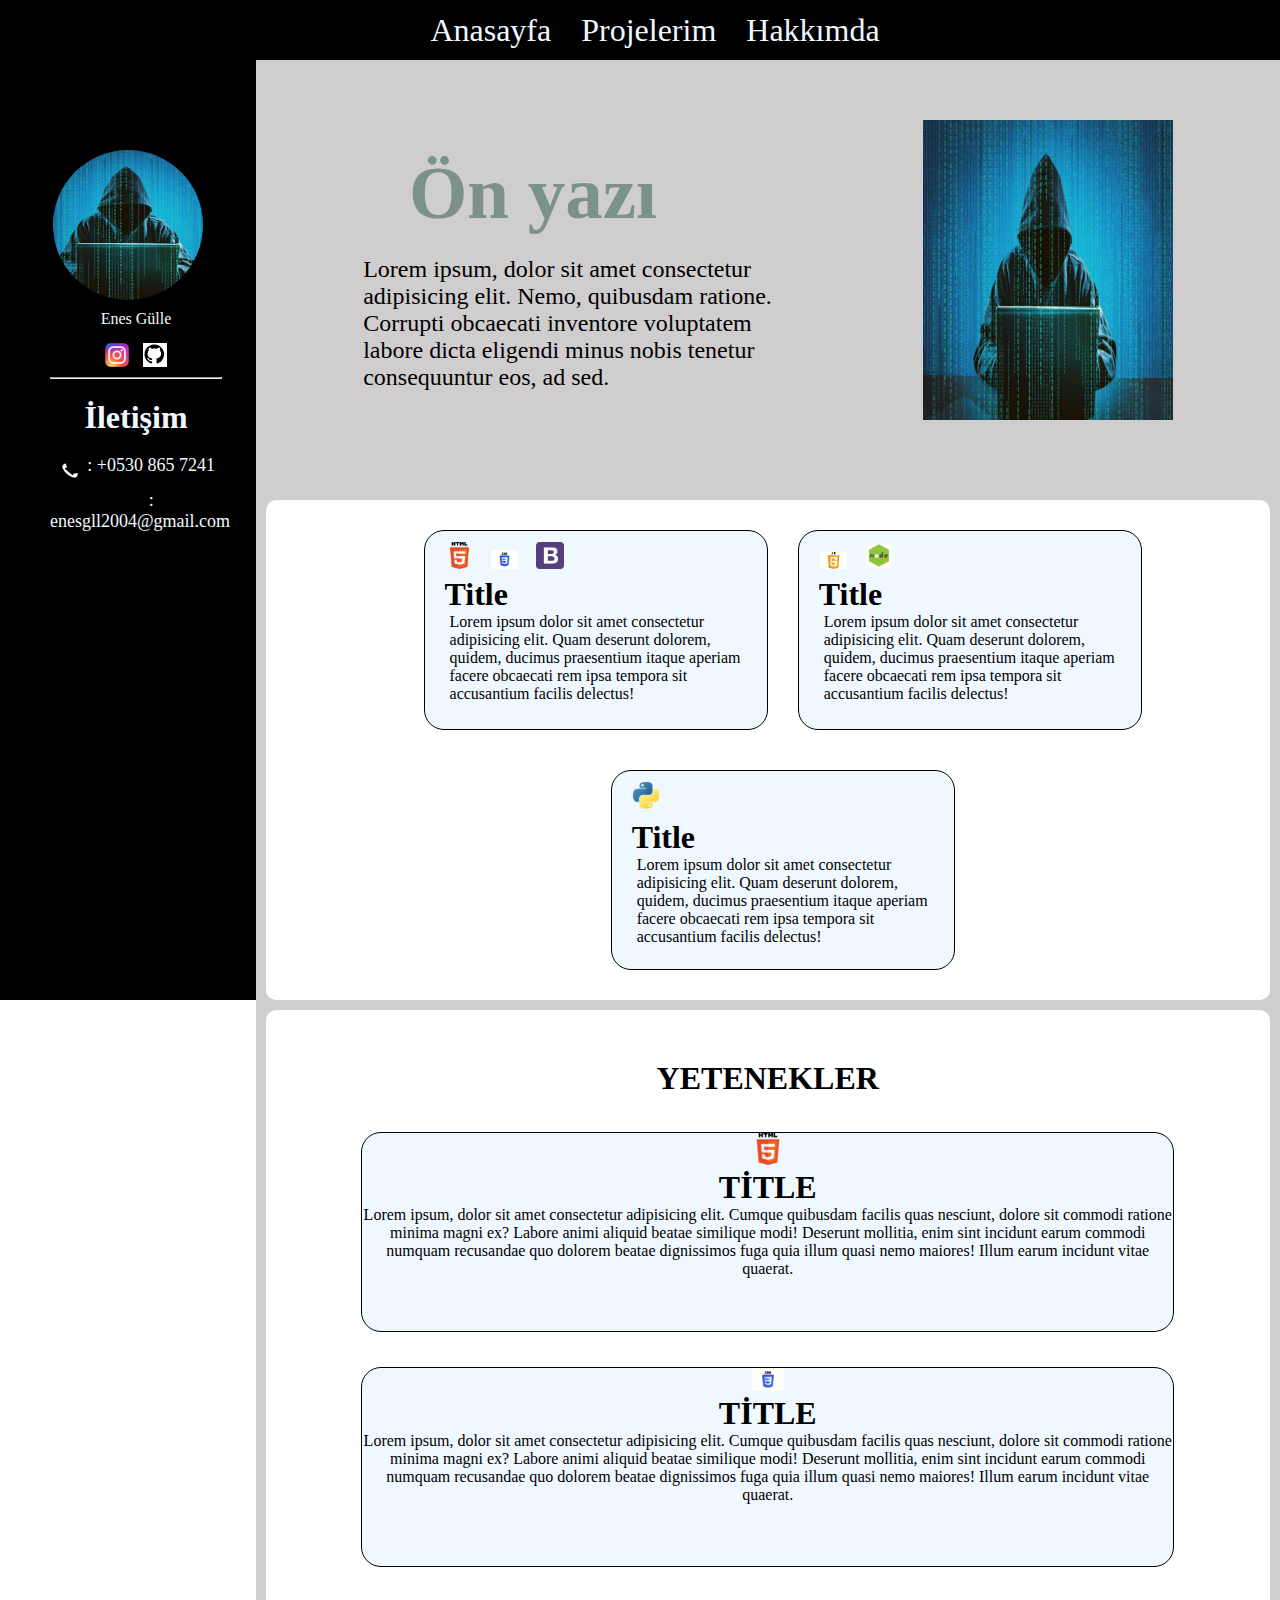
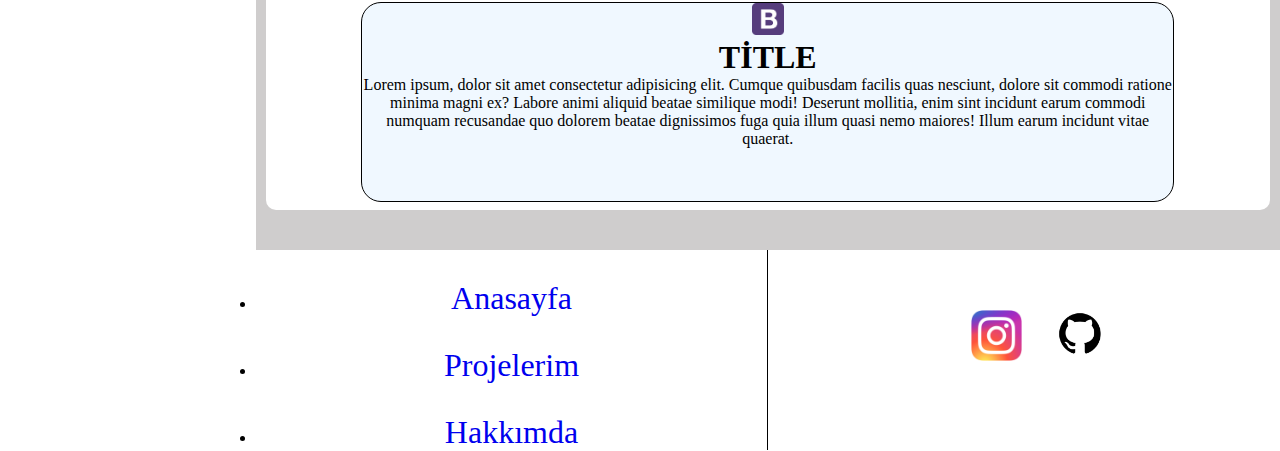
<file: Portfolyo/index.html>
<!DOCTYPE html>
<html lang="tr">
<head>
    <meta charset="UTF-8">
    <meta http-equiv="X-UA-Compatible" content="IE=edge">
    <meta name="viewport" content="width=device-width, initial-scale=1.0">
    <title>Anasayfa</title>
    <link rel="stylesheet" href="style.css">
</head>
<body>
<header>
    <nav>
        <ul>
            <li><a href="index.html">Anasayfa</a></li>
            <li><a href="projelerim.html">Projelerim</a></li>
            <li><a href="Hakkımda.html">Hakkımda</a></li>
        </ul>
    </nav>
</header>

<div class="aside">
    <div class="aside-img">
        
        <img src="./yüzfoto.jpg" alt="kendifotoğrafım">
        
    </div>

    <div class="undr-aside">
        <p>Enes Gülle</p>
        <a href="https://www.instagram.com/enes.gulle/" target="_blank"><img src="./instalogo.png" alt="instagram"></a>
        <a href="https://github.com/Zaratos2323" target="_blank"><img src="./githublogo.jpg" alt="github"></a><hr>

        <h1>İletişim</h1>
        <div>
        <a href="tel:05308657241"><img src="./tel.png" alt="phone img"> : +0530 865 7241</a><br>
        <a href="mailto:enesgll2004@gmail.com"> <img src="./envelopsolidfoto.png.crdownload" alt="mail img"> :  enesgll2004@gmail.com</a>
    </div>
    </div>
    </div>

    <div class="content">
        <div class="first-content">
            
            <div class="first-ic">
                
                <div class="yazı">
                    <h2 style="margin-right: 70px;">Ön yazı</h2>

            <p style="font-size: x-large;"> Lorem ipsum, dolor sit amet consectetur adipisicing elit. Nemo, quibusdam ratione. Corrupti obcaecati inventore voluptatem labore dicta eligendi minus nobis tenetur consequuntur eos, ad sed.</p>
        </div>
        <div class="foto">
            <img src="./yüzfoto.jpg" alt="">
        </div>
        </div>
            
            
        </div>
        <div class="second-content">
            <div class="card">
            <img src="./htmllogo.png" alt="html">
            <img src="./csslogo.png" alt="css3">
            <img src="./bootstraplogo.png" alt="bootstrap">
            <h1>Title</h1>
            <p>Lorem ipsum dolor sit amet consectetur adipisicing elit. Quam deserunt dolorem, quidem, ducimus praesentium itaque aperiam facere obcaecati rem ipsa tempora sit accusantium facilis delectus!</p>
        </div>
            
            <div class="card">
                <img src="./jaascriptlogo.png" alt="js">
                <img src="./nodelogo.png" alt="node">
                <h1>Title</h1>
            <p>Lorem ipsum dolor sit amet consectetur adipisicing elit. Quam deserunt dolorem, quidem, ducimus praesentium itaque aperiam facere obcaecati rem ipsa tempora sit accusantium facilis delectus!</p>


            </div>
            
            <div class="card">
                <img src="./pythonlogo.png" alt="python">
                <h1>Title</h1>
            <p>Lorem ipsum dolor sit amet consectetur adipisicing elit. Quam deserunt dolorem, quidem, ducimus praesentium itaque aperiam facere obcaecati rem ipsa tempora sit accusantium facilis delectus!</p>

            </div>


        </div>
        <div class="third-content">
            <h1>YETENEKLER</h1>
            <div class="card2">
                <img src="./htmllogo.png" alt="html">
                <h1>TİTLE</h1>
                <P>Lorem ipsum, dolor sit amet consectetur adipisicing elit. Cumque quibusdam facilis quas nesciunt, dolore sit commodi ratione minima magni ex? Labore animi aliquid beatae similique modi! Deserunt mollitia, enim sint incidunt earum commodi numquam recusandae quo dolorem beatae dignissimos fuga quia illum quasi nemo maiores! Illum earum incidunt vitae quaerat.</P>

            </div>
            <div class="card2">
                <img src="./csslogo.png" alt="css">
                <h1>TİTLE</h1>
                <P>Lorem ipsum, dolor sit amet consectetur adipisicing elit. Cumque quibusdam facilis quas nesciunt, dolore sit commodi ratione minima magni ex? Labore animi aliquid beatae similique modi! Deserunt mollitia, enim sint incidunt earum commodi numquam recusandae quo dolorem beatae dignissimos fuga quia illum quasi nemo maiores! Illum earum incidunt vitae quaerat.</P>

            </div>
            <div class="card2">
                <img src="./bootstraplogo.png" alt="bootstrap">
                <h1>TİTLE</h1>
                <P>Lorem ipsum, dolor sit amet consectetur adipisicing elit. Cumque quibusdam facilis quas nesciunt, dolore sit commodi ratione minima magni ex? Labore animi aliquid beatae similique modi! Deserunt mollitia, enim sint incidunt earum commodi numquam recusandae quo dolorem beatae dignissimos fuga quia illum quasi nemo maiores! Illum earum incidunt vitae quaerat.</P>

            </div>


        </div>
    </div>

    <div class="footer">

        <div class="left-foot">
            <ul>
                <li> <a href="index.html">Anasayfa</a></li>
                <li> <a href="projelerim.html">Projelerim</a></li>
                <li> <a href="Hakkımda.html"> Hakkımda</a></li>
                
            </ul>

        </div>
        <div class="right-foot">                                                                        
            <a href="https://www.instagram.com/enes.gulle/" target="_blank"><img src="./instalogo.png" alt="instagram"></a>
            <a href="https://github.com/Zaratos2323" target="_blank"><img src="./githublogo.jpg" alt="github"></a>
            
        </div>
    </div>

<div class="ev"></div>    
</body>
</html>
</file>
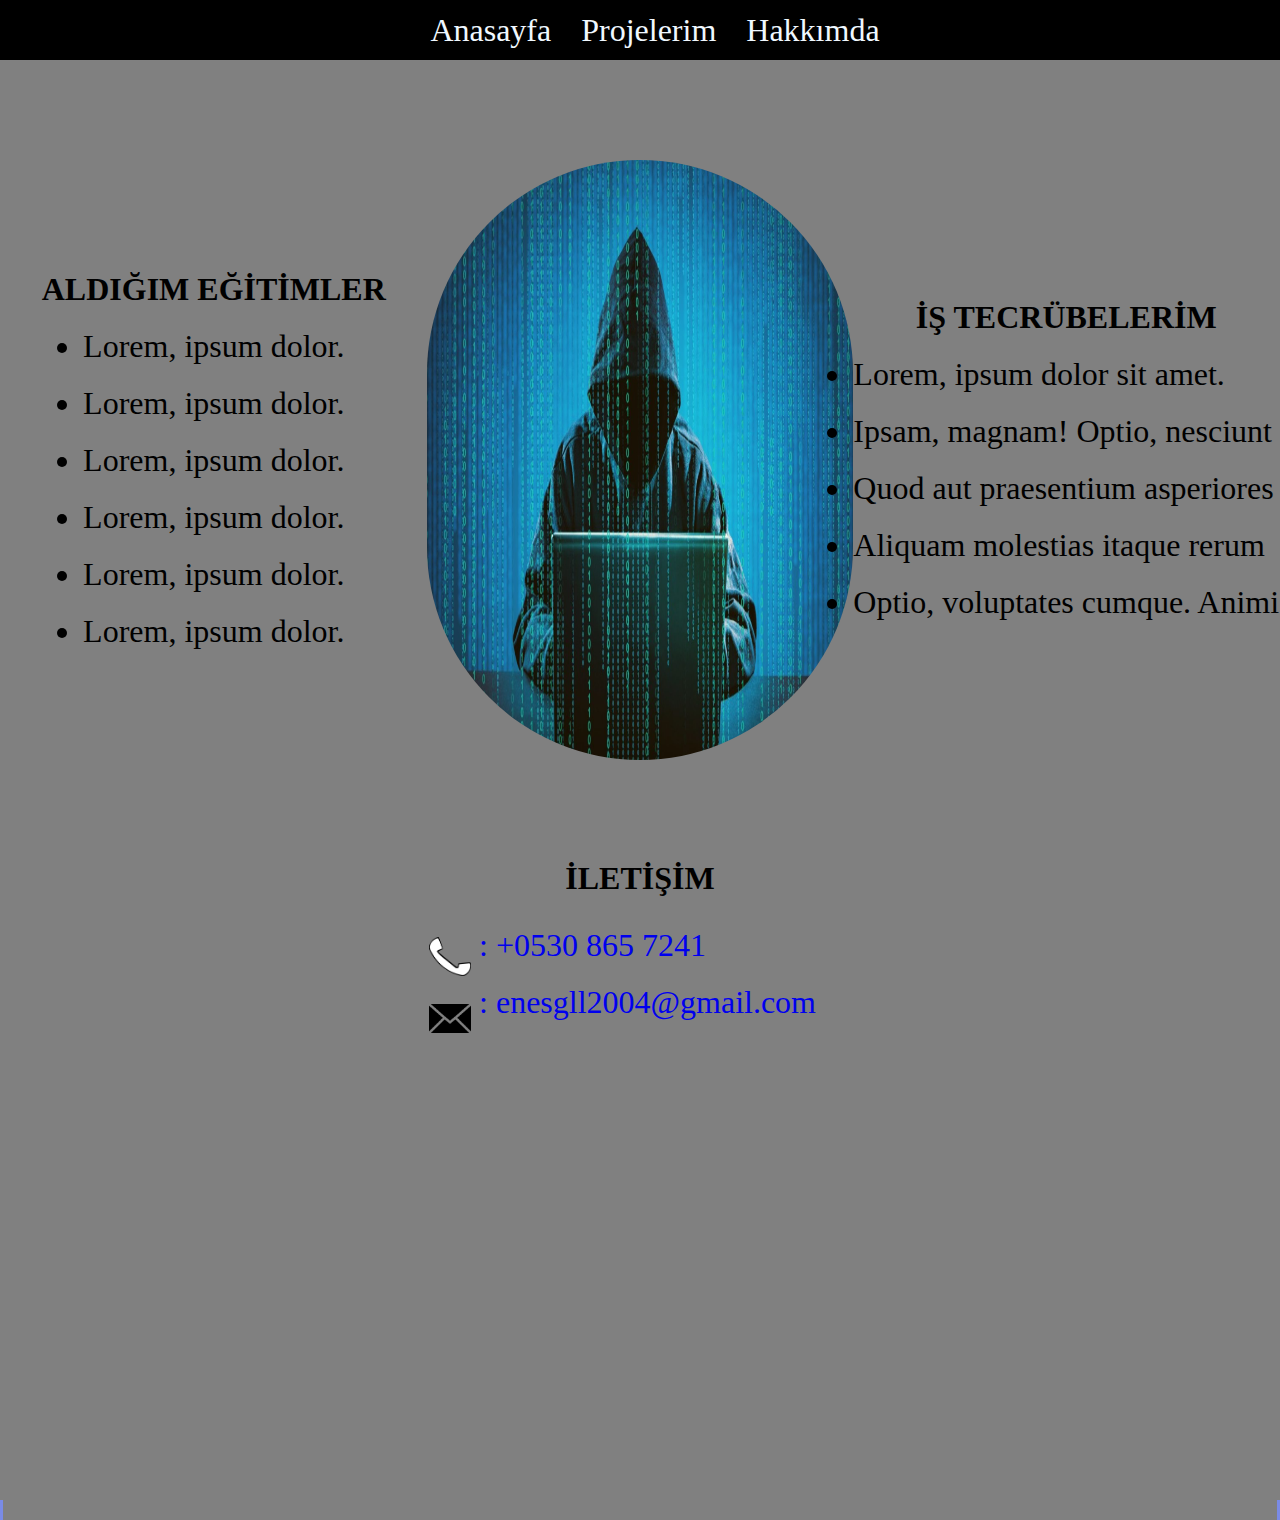
<file: Portfolyo/hakkımda.html>
<!DOCTYPE html>
<html lang="tr">
<head>
    <meta charset="UTF-8">
    <meta http-equiv="X-UA-Compatible" content="IE=edge">
    <meta name="viewport" content="width=device-width, initial-scale=1.0">
    <title>Hakkımda</title>
    <link rel="stylesheet" href="style.css">
    <style>
        body{
            background-color: rgb(122, 139, 230);
        }
    </style>
</head>
<body>
    <header>
        <nav>
            <ul>
                <li><a href="index.html">Anasayfa</a></li>
                <li><a href="projelerim.html">Projelerim</a></li>
                <li><a href="Hakkımda.html">Hakkımda</a></li>
            </ul>
        </nav>
    </header>
     
   <div class="container">
    <div class="card5">
        <h1>ALDIĞIM EĞİTİMLER</h1>
        <ul>
            <li>Lorem, ipsum dolor.</li>
            <li>Lorem, ipsum dolor.</li>
            <li>Lorem, ipsum dolor.</li>
            <li>Lorem, ipsum dolor.</li>
            <li>Lorem, ipsum dolor.</li>
            <li>Lorem, ipsum dolor.</li>
        </ul>
    </div>
    <div class="card5"> <img src="./yüzfoto.jpg" alt=""></div>
    <div class="card5">
        <h1>İŞ TECRÜBELERİM</h1>
        <ul>
            <li>Lorem, ipsum dolor sit amet.</li>
            <li>Ipsam, magnam! Optio, nesciunt </li>
            <li>Quod aut praesentium asperiores</li>
            <li>Aliquam molestias itaque rerum </li>
            <li>Optio, voluptates cumque. Animi</li>
        </ul>
    </div>
    <div class="card5">
        
    </div>
    <div class="card6">
        <h1>İLETİŞİM</h1>
        <ul>
            <li><a href="tel:05308657241"><img src="./tel.png" alt="phone img"> : +0530 865 7241</a></li>
            <li><a href="mailto:enesgll2004@gmail.com"> <img src="./envelopsolidfoto.png.crdownload" alt="mail img"> :  enesgll2004@gmail.com</a></li>
            
        </ul>
    </div>
    <div class="card5">
        
    </div>

   </div>
</body>
</html>
</file>
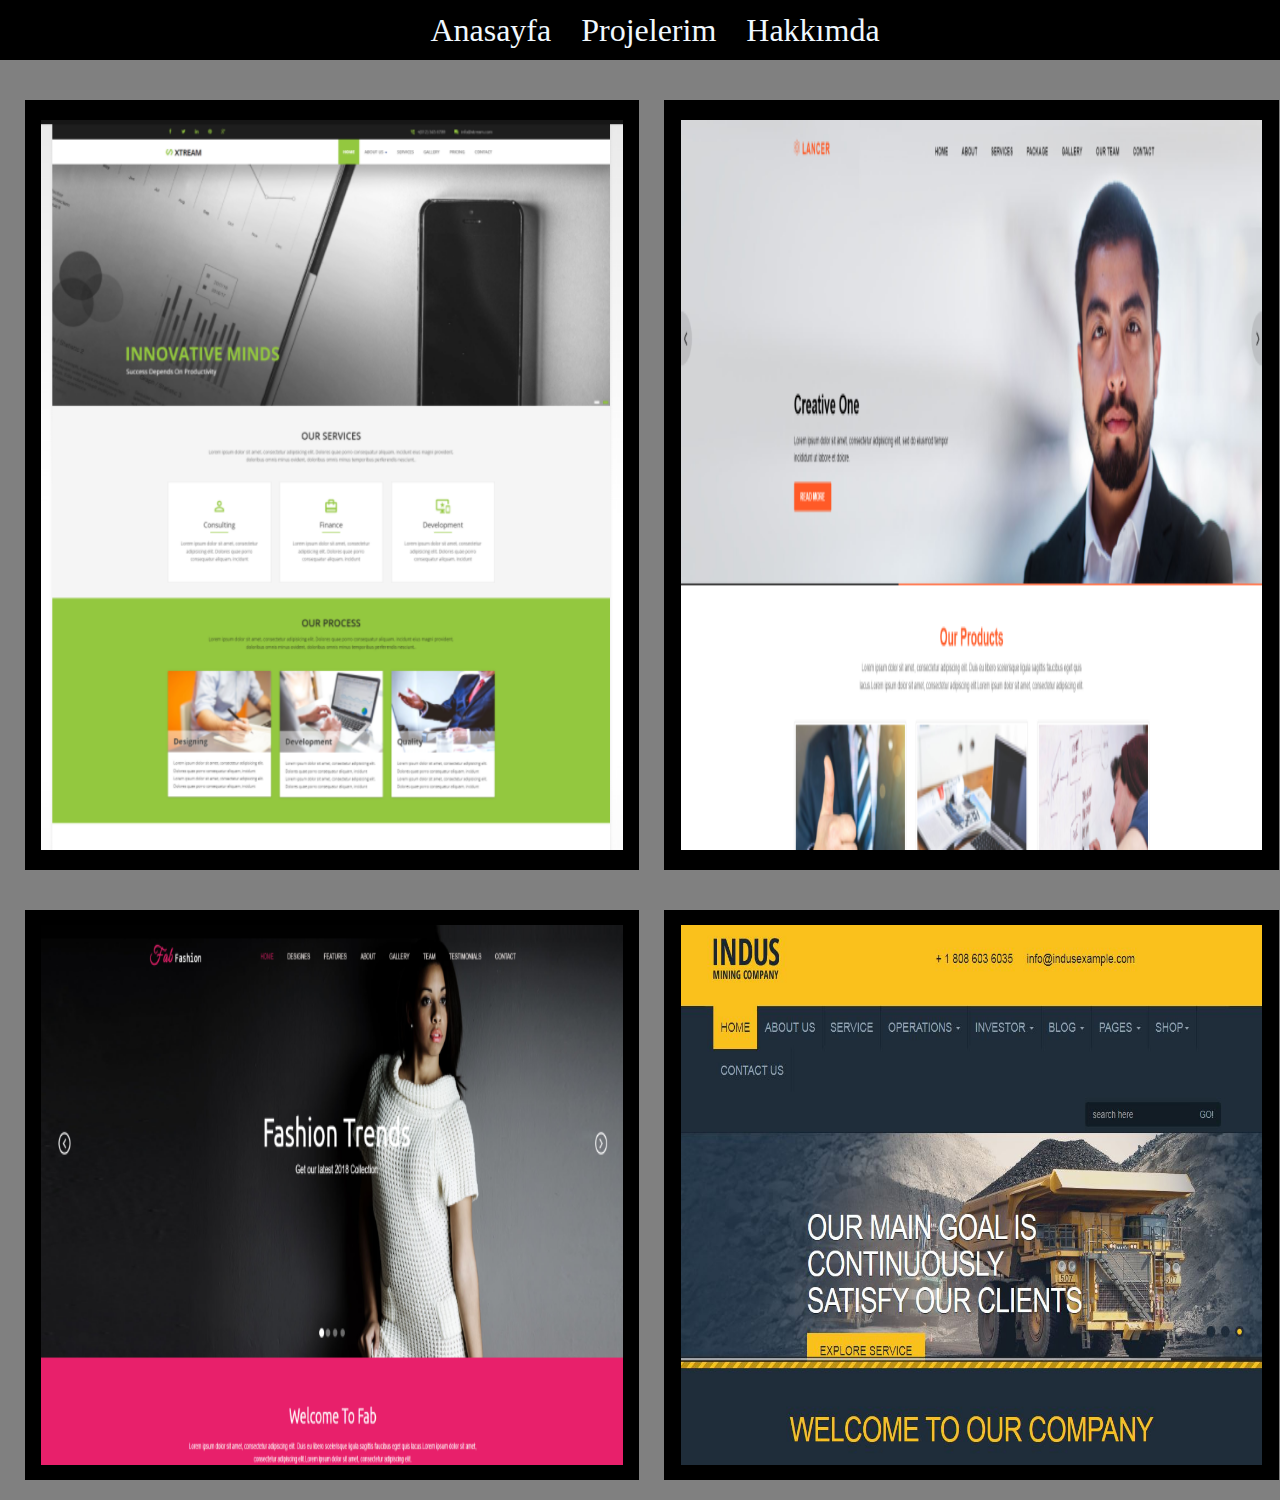
<file: Portfolyo/projelerim.html>
<!DOCTYPE html>
<html lang="tr">
<head>
    <meta charset="UTF-8">
    <meta http-equiv="X-UA-Compatible" content="IE=edge">
    <meta name="viewport" content="width=device-width, initial-scale=1.0">
    <title>Projeler</title>
    <link rel="stylesheet" href="style.css">
</head>
<body>
    <header>
        <nav>
            <ul>
                <li><a href="index.html">Anasayfa</a></li>
                <li><a href="projelerim.html">Projelerim</a></li>
                <li><a href="Hakkımda.html">Hakkımda</a></li>
            </ul>
        </nav>
    </header>

    <div class="projeler">
        <div class="card4">
            <img src="./foto3.png" alt="">
        </div>
        <div class="card4">
            <img src="./foto4.png" alt="">
        </div>
        <div class="card3">
            <img src="./foto5.png" alt="">
        </div>
        <div class="card3">
            <img src="./foto6.png" alt="">
        </div>
    </div>

    
</body>
</html>
</file>
<file: Portfolyo/style.css>
*{
    box-sizing: border-box;
    margin: 0px;
    padding: 0px;
}
body{
    height: 1500px;
    
}
header{
    width: 100%;
    background-color: rgb(0, 0, 0);
    height: 60px;
    position: fixed;
    z-index: 1;
    
}

header nav{
    display: flex;
    height: 60px;
    justify-content: center;
    align-items: center;
    
}

header nav ul{
    list-style-type: none;
    display: flex;
    font-size: xx-large;
    
}

header nav ul li{
    padding-left: 30px;
   
    
}

header nav ul li a{
    text-decoration: none;
    color: aliceblue;
}

.aside{
    background-color:  rgb(0, 0, 0);
    width: 20%;
    height: 1000px;
    position: fixed;
    
    
}

.aside-img{
    display: flex;
    height: 300px;
    justify-content: center;
    align-items: end;
}

.aside-img img{
    border-radius: 50%;
    width: 150px;
    height: 150px;
    object-fit: cover;
}

.undr-aside{
    width: 75%;
   text-align: center;
   margin-left:40px ;
   color: aliceblue;
   padding: 10px;
    
}
 .undr-aside img{
    width: 20%;
    margin-top: 10px;
    padding: 5px;
    
}

.undr-aside h1{
   margin-top: 20px;
}
 .undr-aside a {
    color: aliceblue;
    font-size: large;
    text-decoration: none;
 }

.undr-aside div a img{
    width: 15%;
    position: relative;
    top: 12px;
}

.content{
    background-color: rgb(207, 205, 205);
    width:80%;
    height: 1850px;
    margin-left: 20%;
    
    
}

.first-content{
    width: 100%;
    height: 500px;
    display: flex;
    justify-content: center;
    align-items: center;
    
    
}
.second-content{
    width: 98%;
    background-color: white;
    height: 500px;
    display: flex;
    flex-wrap: wrap;
    padding: 10px;
    justify-content: center;
    align-items: center;
    border-radius: 10px;
    margin-left: 10px;
    
    
}

.card{
    width: 35%;
    background-color: aliceblue;
    height: 200px;
    border: 1px solid;
    border-radius: 20px;
    margin-left: 30px;
}

.card img{
    width: 8%;
    margin: 7px;
    position: relative;
    left: 14px;
    top: 4px;
}

.card h1 {
    margin-left: 20px;
}

.card p {
    margin-left: 25px;
}

.card2{
    width: 90%;
    background-color: aliceblue;
    height: 200px;
    border: 1px solid;
    border-radius: 20px;
    margin: auto;
    margin-top: 35px;
    
}

.card2 img{
    width: 4%;
    position: relative;
    left: 48%;
}

.card2 p{
    text-align: center;
}

.third-content h1{
    text-align: center;

}

.third-content{
    width: 98%;
    background-color: white;
    height: 800px;
    border-radius: 10px;
    margin-top: 10px;
    margin-left: 10px;
    padding: 50px;
}
.first-ic{
    width: 100%;
    height: 400px;
    display: flex;
    justify-content: center;
}

.foto{
    display: inline-block;
    
}

.foto img{
    width: 250px;
    height: 300px;
    margin-top: 70px;
    margin-left: 150px;
    
   
}

.yazı{
    margin-top: 100px;
    width: 40%;
    
}

.first-ic .yazı h2{ 
    text-align: center;
    color: rgb(122, 146, 138);
    font-size: 75px;
   margin-bottom: 20px;

}

.footer{
    background-color: white;
    width:80%;
    margin-left: 20%;
    height: 200px;
    display: flex;
    text-align: center;
    
    
   
    
    }
    
    .left-foot{
        width: 50%;
        border-right: 1px solid;
    }

    .left-foot ul li a{
        text-decoration: none;
        font-size: xx-large;
        

    }
    
    .left-foot ul li{
        margin-top: 30px;
    }
   
    .right-foot{
    width: 50%;
   }
   
   .right-foot img{
    width: 10%;
    margin-top: 60px;
    margin-left: 30px;
    }

    .projeler{
        width: 100%;
        height: 100%;
        display: flex;
        flex-wrap: wrap;
        background-color: grey;
        
        
    }

    .card3{
        width: 48%;
        display: flex;
        justify-content: center;
        align-items: center;
        border: 1px solid;
        margin-top: 40px;
        margin-left: 25px;
        margin-bottom: 20px;
        background-color: black;
    }

    .card4{
        width: 48%;
        display: flex;
        justify-content: center;
        align-items: center;
        border: 1px solid;
        margin-top: 100px;
        margin-left: 25px;
        background-color: black;
    }

    .card3 img{
        width: 95%;
        height: 95%;
    }
    .card4 img{
        width: 95%;
        height: 95%;
    }

    .card3 img:hover{
        transition: 1s;
        transition-delay: 0.1s;
        transform: scale(1.06);
    }

    .card4 img:hover{
        transition: 1s;
        transition-delay: 0.1s;
        transform: scale(1.06);
    }

    .container{
        width: 100%;
        height: 100%;
        display: flex;
        background-color: grey;
        justify-content: center;
        flex-wrap: wrap;
    }

    .card5{
        width: 33.3%;
        background-color: grey;
        margin-top: 160px;
        height: 40%;
        display: flex;
        align-items: center;
        justify-content: center;
        flex-direction: column;

    }
    
    .card5 img{
        width: 100%;
        height: 100%;
        border-radius: 360px;
    }
    .card5 ul li{
        margin-top: 20px;
        font-size: xx-large;
       
    }

    .card6{
        width: 33%;
        background-color: grey;
        margin-top: 100px;
        height: 44%;
        display: flex;
        align-items: center;
        justify-content: start;
        flex-direction: column;

    }
    .card6 ul li{
        margin-top: 20px;
        font-size: xx-large;
       
    }

    .card6 ul li a img{
        width: 10%;
        position: relative;
        top: 20px;
    }

    .card6 ul li a {
        text-decoration: none;
    }

    .card6 ul li{
        list-style-type: none;
    }
</file>
